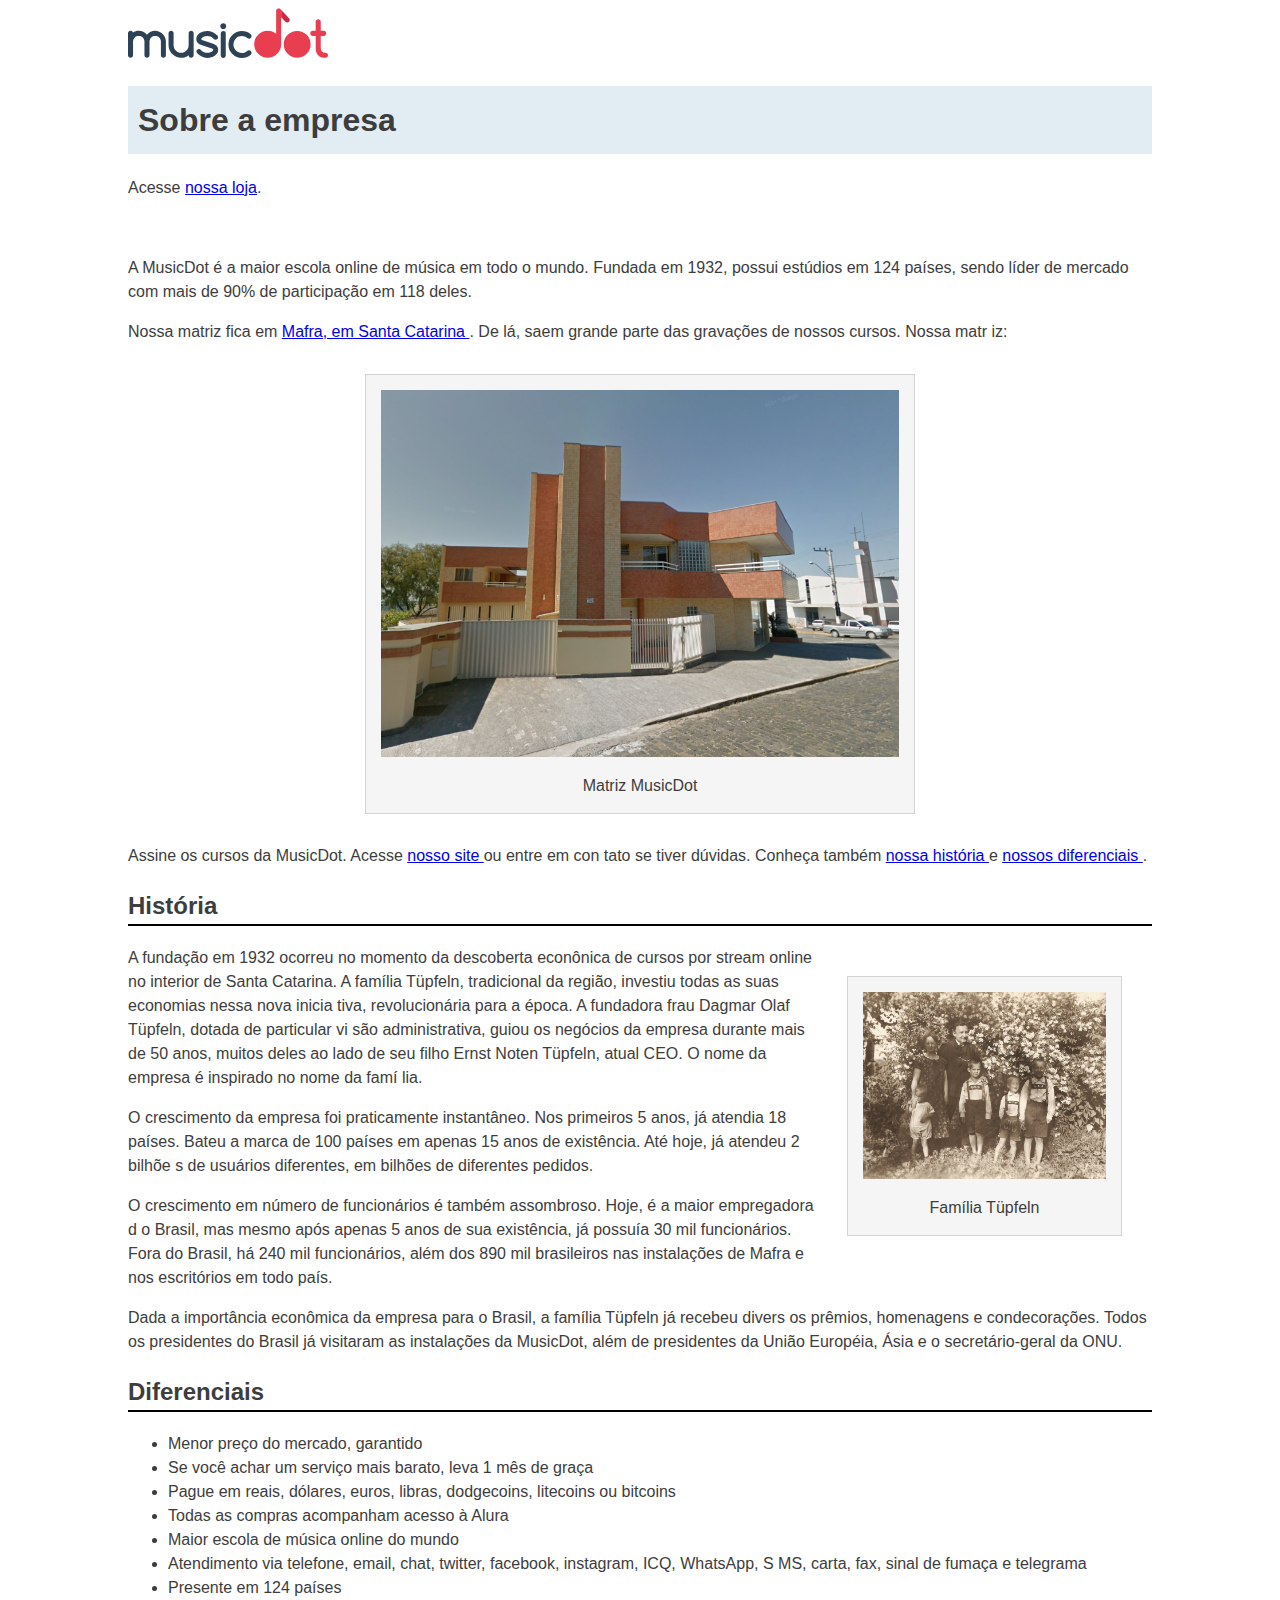
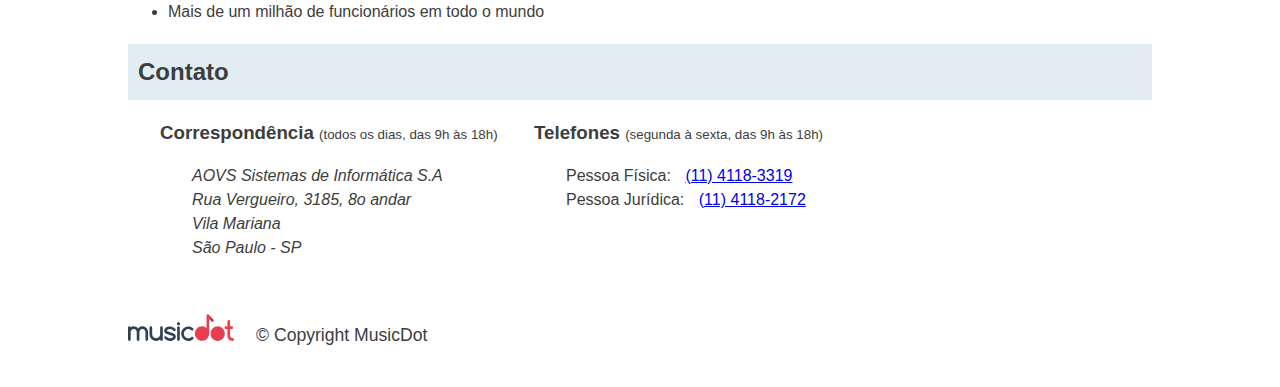
<file: sobre.html>
<!doctype html>
<html lang="pt-BR">
<head>
<meta charset="utf-8">
<meta name="viewport" content="width=device-width">
<title>
MusicDot | Sobre a empresa
</title>
<link href="img/favicon.ico" rel="icon">
<link rel="stylesheet" href="css/sobre.css">
</head>
<body>
    <img src="img/logo.svg" alt="MusicDot">
    <h1 class="titulo"> Sobre a empresa </h1>
<p>Acesse <a href="index.html">nossa loja</a>.</p> <br>
<p>
A MusicDot é a maior escola online de música em todo o mundo.
Fundada em 1932, possui estúdios em 124 países, sendo líder de mercado com mais de 90% de
participação em 118 deles.
</p>
<p>
Nossa matriz fica em <a href="https://maps.google.com.br/?q=190,GabrielDequech,Mafra,SC">
Mafra, em Santa Catarina </a>. De lá, saem grande parte das gravações de nossos cursos. Nossa matr
iz:
</p>
<figure class="matriz-musicdot">
<img src="img/matriz-musicdot.png" alt="Matriz da musicdot">
<figcaption>
Matriz MusicDot
</figcaption>
</figure>
<p>
Assine os cursos da MusicDot. Acesse <a href="index.html"> nosso site </a> ou entre em con
tato
se tiver dúvidas. Conheça também <a href="#historia"> nossa história </a> e <a href="#dife
renciais"> nossos diferenciais </a>.
</p>
<h2 id="historia" class="subtitulo"> História </h2>
 <figure class="familia-tupfeln">
<img src="img/familia-tupfeln.jpg" alt="Foto da família tüpfeln">
<figcaption>Família Tüpfeln</figcaption>
</figure>
<p>
A fundação em 1932 ocorreu no momento da descoberta econônica de cursos por stream online
no interior de Santa Catarina. A
família Tüpfeln, tradicional da região, investiu todas as suas economias nessa nova inicia
tiva,
revolucionária para a época. A fundadora frau Dagmar Olaf Tüpfeln, dotada de particular vi
são
administrativa, guiou os negócios da empresa durante mais de 50 anos, muitos deles ao lado
de seu filho Ernst Noten Tüpfeln, atual CEO. O nome da empresa é inspirado no nome da famí
lia.
</p>
<p>
O crescimento da empresa foi praticamente instantâneo. Nos primeiros 5 anos, já atendia 18
países.
Bateu a marca de 100 países em apenas 15 anos de existência. Até hoje, já atendeu 2 bilhõe
s
de usuários diferentes, em bilhões de diferentes pedidos.
</p>
<p>
O crescimento em número de funcionários é também assombroso. Hoje, é a maior empregadora d
o
Brasil, mas mesmo após apenas 5 anos de sua existência, já possuía 30 mil funcionários. Fora do
Brasil, há 240 mil funcionários, além dos 890 mil brasileiros nas instalações de Mafra e
nos escritórios em todo país.
</p>
<p>
Dada a importância econômica da empresa para o Brasil, a família Tüpfeln já recebeu divers
os prêmios,
homenagens e condecorações. Todos os presidentes do Brasil já visitaram as instalações da
MusicDot, além de presidentes da União Européia, Ásia e o secretário-geral da ONU.
</p>
<h2 id="diferenciais" class="subtitulo"> Diferenciais </h2>
<ul>
<li> Menor preço do mercado, garantido </li>
<li> Se você achar um serviço mais barato, leva 1 mês de graça </li>
<li> Pague em reais, dólares, euros, libras, dodgecoins, litecoins ou bitcoins </li>
<li> Todas as compras acompanham acesso à Alura </li>
<li> Maior escola de música online do mundo </li>
<li> Atendimento via telefone, email, chat, twitter, facebook, instagram, ICQ, WhatsApp, S
MS, carta, fax, sinal de fumaça e telegrama </li>
<li> Presente em 124 países </li>
<li> Mais de um milhão de funcionários em todo o mundo </li>
</ul>

<h2 class="titulo"> Contato </h2>

<div id="contato" class="contato__secao contato__secao--telefone">
<h3 class="contato__subtitulo"> Correspondência </h3>
 <small> (todos os dias, das 9h às 18h) </small>

 <address class="contato__info">
 AOVS Sistemas de Informática S.A
 <br>
 Rua Vergueiro, 3185, 8o andar
 <br>
 Vila Mariana
 <br>
 São Paulo - SP
 </address>
 </div>

 <div class="contato__secao contato__secao--telefone">

 <h3 class="contato__subtitulo"> Telefones </h3>
 <small> (segunda à sexta, das 9h às 18h) </small>

 <dl class="contato__info">
     <div>
         <dt class="contato__info-titulo"> Pessoa Física: </dt>
         <dd class="contato__info-descricao"> <a href="tel://114118-3319"> (11) 4118-3319 </a> 
            </dd>
             </div>

 <div>
 <dt class="contato__info-titulo"> Pessoa Jurídica: </dt>
 <dd class="contato__info-descricao"> <a href="tel://114118-2172"> (11) 4118-2172 </a> 
    </dd>
 </div>
</div>

 <footer class="rodape">
     <img src="img/logo.svg" alt="Logo da musicdot" class="rodape__logo">
     <p class="rodape__copyright"> &copy; Copyright MusicDot </p>
     </footer>
    
</dl>
</body>
</html>
</file>
<file: css/sobre.css>
body {
    width: 80%;
    max-width: 940 px;
    margin-left: auto;
    margin-right: auto;
    font-size: 16px;
    line-height: 1.5;
font-family: "Helvetica", "Lucida Grande", sans-serif;
color: #3D3D3D;
}
.titulo {
padding: 10px;
background-color: #E1EDF2;
}
.subtitulo {
border-bottom: 2px solid black;
}
figure {
max-width: 100%;
box-sizing: border-box;

margin: 30px;
padding: 15px;
text-align: center;
background-color: whitesmoke;
border: 1px solid lightgrey;
}
figcaption {
margin-top: 10px;
}

.matriz-musicdot {
 width: 550px;
 margin-left: auto;
 margin-right: auto;
}

.familia-tupfeln {
 width: 275px;
 float: right;
}

figure img {
 width: 100%;
}

.contato__subtitulo {
 display: inline;
}
.contato__secao {
     display: inline-block;
     vertical-align: top;
     margin-left: 16px;
    }
    
    .contato__secao--telefone {
     margin-left: 32px;
    }
.contato__info {
 margin: 16px 0 24px;
 padding-left: 32px;
}

.contato__info-titulo,
.contato__info-descricao {
 display: inline;
}

.contato__info-descricao {
 margin-left: 10px;
}

.rodape {
 padding: 1.75em 0;

 font-size: 1.1rem;
}

.rodape__logo {
 width: 6em;
}

.rodape__copyright {
 display: inline;
 margin-left: 1em;
}

@media (max-width: 850px) {

 .contato__secao {
 display: block;
 margin-left: 1em;
 }

}

@media (max-width: 622px) {

 .familia-tupfeln {
 float: none;
 margin: 0 auto;
 }

}

@media (max-width: 446px) {

 .contato__subtitulo {
 display: block;
 margin-bottom: 0;
 }

 .contato__info {
 padding-left: 5px;

 font-size: .92em;

 border-left: 2px solid lightgray;
 }

 .rodape {
 font-size: .92em;
 }

}

@media (max-width: 342px) {

 .contato__info-descricao {
 display: block;
 margin-left: 1em;
 }

}
</file>
